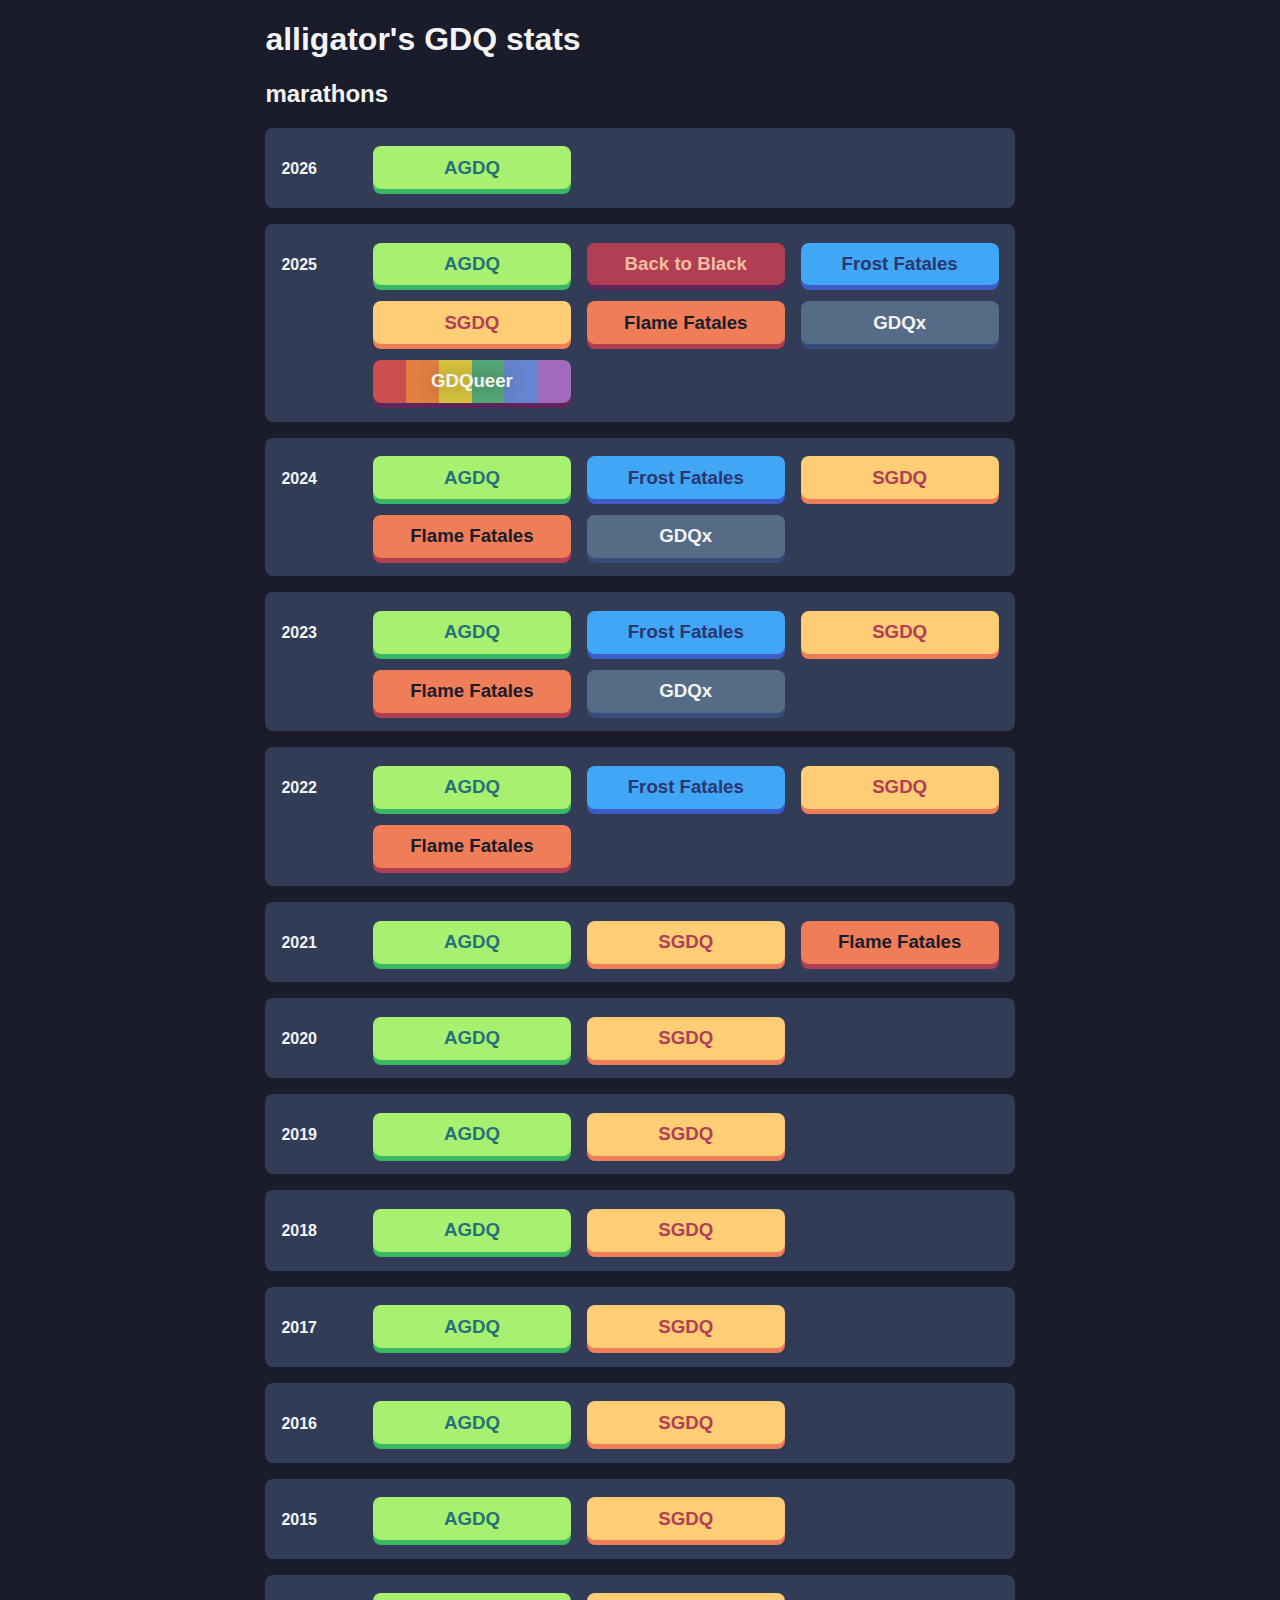
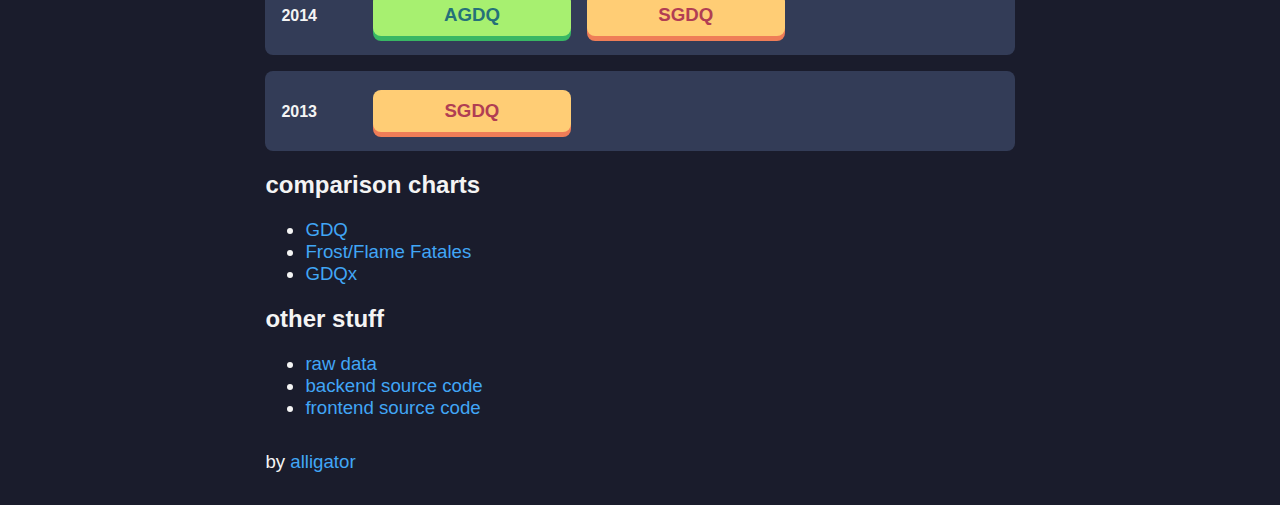
<file: index.html>
<!doctype html>
<head>
  <meta charset="utf-8">
  <meta name="viewport" content="width=device-width, initial-scale=1">
  <title>alligator's GDQ stats</title>
  <style>
:root {
  /* Very dark navy */
  --color-midnight:      #1a1c2c;
  /* Deep plum purple */
  --color-plum:          #5d275d;
  /* Muted crimson red */
  --color-crimson:       #b13e53;
  /* Warm coral orange */
  --color-coral:         #ef7d57;
  /* Soft sunflower yellow */
  --color-sunflower:     #ffcd75;
  /* Bright lime green */
  --color-lime:          #a7f070;
  /* Rich forest green */
  --color-forest:        #38b764;
  /* Deep teal blue */
  --color-teal:          #257179;
  /* Classic indigo blue */
  --color-indigo:        #29366f;
  /* Vivid royal blue */
  --color-royal-blue:    #3b5dc9;
  /* Clear sky blue */
  --color-sky-blue:      #41a6f6;
  /* Light aqua cyan */
  --color-aqua:          #73eff7;
  /* Off-white (alabaster) */
  --color-alabaster:     #f4f4f4;
  /* Cool steel blue */
  --color-steel-blue:    #94b0c2;
  /* Dusty slate blue */
  --color-slate-blue:    #566c86;
  /* Dark charcoal gray */
  --color-charcoal:      #333c57;
}

html {
  background-color: #1a1c2c;
}
body {
  font-family: -apple-system,BlinkMacSystemFont,"Segoe UI",Roboto,Oxygen-Sans,Ubuntu,Cantarell,"Helvetica Neue",sans-serif;
  color: var(--color-alabaster);
  max-width: 76ex;
  margin: 0 auto;
  padding: 0 1em;
  font-size: 14pt;
}

footer {
  margin: 2rem 0;
}

h1 {
  font-size: 24pt;
}
h2 {
  font-size: 18pt;
}
h3 {
  font-size: 1rem;
}

a, a:visited {
  color: var(--color-sky-blue);
  text-decoration: none;
}

.year {
  display: flex;
  align-items: baseline;
  gap: 1rem;
  margin-bottom: 1rem;
  background-color: var(--color-charcoal);
  padding: 0 1rem;
  border-radius: 8px;
}

.marathons {
  display: grid;
  /* grid-template-columns: repeat(auto-fit, minmax(160px, max-content)); */
  /* grid-template-columns: 1fr 1fr 1fr; */
  grid-template-columns: repeat(auto-fill, minmax(12rem, 1fr));
  gap: 1rem;
  flex: 1;
}
.marathons li {
  list-style: none;
  text-align: center;
}
.big-btn {
  transition: transform 0.1s ease;
}
.big-btn:hover {
  transform: scale(1.05);
}
.big-btn a {
  --bg-color: var(--color-royal-blue);
  --shadow-color: var(--color-indigo);
  display: block;
  border-radius: 8px;
  background-color: var(--bg-color);
  box-shadow: 0px 5px var(--shadow-color);
  padding: .65rem 1rem;
  white-space: pre;
  font-weight: bold;
}
.agdq a {
  --bg-color: var(--color-lime);
  --shadow-color: var(--color-forest);
  color: var(--color-teal);
}
.sgdq a {
  --bg-color: var(--color-sunflower);
  --shadow-color: var(--color-coral);
  color: var(--color-crimson);
}
.frost a {
  --bg-color: var(--color-sky-blue);
  --shadow-color: var(--color-royal-blue);
  color: var(--color-indigo);
}
.flame a {
  --bg-color: var(--color-coral);
  --shadow-color: var(--color-crimson);
  color: var(--color-midnight);
}
.gdqx a {
  --bg-color: var(--color-slate-blue);
  --shadow-color: #364c79;
  color: var(--color-alabaster);
}
.btb a {
  --bg-color: var(--color-crimson);
  --shadow-color: var(--color-plum);
  color: #f1bea3;
}
.gdqueer a {
  background-image: linear-gradient(90deg,
    #cc4f4f 0%,   #cc4f4f 16.6%,  /* red */
    #e0813f 16.6%, #e0813f 33.2%, /* orange */
    #d9c63e 33.2%, #d9c63e 49.8%, /* yellow */
    #56a977 49.8%, #56a977 66.4%, /* green */
    #6785ce 66.4%, #6785ce 83%,   /* blue */
    #a26abb 83%,   #a26abb 100%   /* purple */
  );
  --shadow-color: var(--color-plum);
  position: relative;
}

.gdqueer a > span {
  position: relative;
  z-index: 1;
  color: var(--color-alabaster);
}

.gdqueer a::before {
  content: "";
  position: absolute;
  z-index: 0;                   /* sit under the text span */
  pointer-events: none;

  /* centered strip */
  /* left: 1.6em; */
  /* right: 1.6em; */
  width: 8ex;
  top: 50%;
  height: 1.4em;                /* roughly one line tall */
  transform: translateY(-50%);

  background: rgba(0, 0, 0, 0.1);   /* lighten for readability */
  border-radius: .35em;
  filter: blur(8px);
}
  </style>
</head>
<body>
  <h1>alligator's GDQ stats</h1>
  <h2>marathons</h2>

  <div class="year">
    <h3>2026</h3>
    <ul class="marathons">
      <li class="big-btn agdq"><a href="/tracker/agdq26/">AGDQ</a></li>
    </ul>
  </div>

  <div class="year">
    <h3>2025</h3>
    <ul class="marathons">
      <li class="big-btn agdq"><a href="/tracker/agdq25/">AGDQ</a></li>
      <li class="big-btn btb"><a href="/tracker/btb25/">Back to Black</a></li>
      <li class="big-btn frost"><a href="/tracker/frost25/">Frost Fatales</a></li>
      <li class="big-btn sgdq"><a href="/tracker/sgdq25/">SGDQ</a></li>
      <li class="big-btn flame"><a href="/tracker/flame25/">Flame Fatales</a></li>
      <li class="big-btn gdqx"><a href="/tracker/gdqx25/">GDQx</a></li>
      <li class="big-btn gdqueer"><a href="/tracker/gdqueer25/"><span>GDQueer</span></a></li>
    </ul>
  </div>

  <div class="year">
    <h3>2024</h3>
    <ul class="marathons">
      <li class="big-btn agdq"><a href="/tracker/agdq24/">AGDQ</a></li>
      <li class="big-btn frost"><a href="/tracker/frost24/">Frost Fatales</a></li>
      <li class="big-btn sgdq"><a href="/tracker/sgdq24/">SGDQ</a></li>
      <li class="big-btn flame"><a href="/tracker/flame24/">Flame Fatales</a></li>
      <li class="big-btn gdqx"><a href="/tracker/gdqx24/">GDQx</a></li>
    </ul>
  </div>

  <div class="year">
    <h3>2023</h3>
    <ul class="marathons">
      <li class="big-btn agdq"><a href="/tracker/agdq23/">AGDQ</a></li>
      <li class="big-btn frost"><a href="/tracker/frost23/">Frost Fatales</a></li>
      <li class="big-btn sgdq"><a href="/tracker/sgdq23/">SGDQ</a></li>
      <li class="big-btn flame"><a href="/tracker/flame23/">Flame Fatales</a></li>
      <li class="big-btn gdqx"><a href="/tracker/gdqx23/">GDQx</a></li>
    </ul>
  </div>

  <div class="year">
    <h3>2022</h3>
    <ul class="marathons">
      <li class="big-btn agdq"><a href="/tracker/agdq22/">AGDQ</a></li>
      <li class="big-btn frost"><a href="/tracker/frost22/">Frost Fatales</a></li>
      <li class="big-btn sgdq"><a href="/tracker/sgdq22/">SGDQ</a></li>
      <li class="big-btn flame"><a href="/tracker/flame22/">Flame Fatales</a></li>
    </ul>
  </div>

  <div class="year">
    <h3>2021</h3>
    <ul class="marathons">
      <li class="big-btn agdq"><a href="/tracker/agdq21/">AGDQ</a></li>
      <li class="big-btn sgdq"><a href="/tracker/sgdq21/">SGDQ</a></li>
      <li class="big-btn flame"><a href="/tracker/flame21/">Flame Fatales</a></li>
    </ul>
  </div>

  <div class="year">
    <h3>2020</h3>
    <ul class="marathons">
      <li class="big-btn agdq"><a href="/tracker/agdq20/">AGDQ</a></li>
      <li class="big-btn sgdq"><a href="/tracker/sgdq20/">SGDQ</a></li>
    </ul>
  </div>

  <div class="year">
    <h3>2019</h3>
    <ul class="marathons">
      <li class="big-btn agdq"><a href="/tracker/agdq19/">AGDQ</a></li>
      <li class="big-btn sgdq"><a href="/tracker/sgdq19/">SGDQ</a></li>
    </ul>
  </div>

  <div class="year">
    <h3>2018</h3>
    <ul class="marathons">
      <li class="big-btn agdq"><a href="/tracker/agdq18/">AGDQ</a></li>
      <li class="big-btn sgdq"><a href="/tracker/sgdq18/">SGDQ</a></li>
    </ul>
  </div>

  <div class="year">
    <h3>2017</h3>
    <ul class="marathons">
      <li class="big-btn agdq"><a href="/tracker/agdq17/">AGDQ</a></li>
      <li class="big-btn sgdq"><a href="/tracker/sgdq17/">SGDQ</a></li>
    </ul>
  </div>

  <div class="year">
    <h3>2016</h3>
    <ul class="marathons">
      <li class="big-btn agdq"><a href="/tracker/agdq16/">AGDQ</a></li>
      <li class="big-btn sgdq"><a href="/tracker/sgdq16/">SGDQ</a></li>
    </ul>
  </div>

  <div class="year">
    <h3>2015</h3>
    <ul class="marathons">
      <li class="big-btn agdq"><a href="/tracker/agdq15/">AGDQ</a></li>
      <li class="big-btn sgdq"><a href="/tracker/sgdq15/">SGDQ</a></li>
    </ul>
  </div>

  <div class="year">
    <h3>2014</h3>
    <ul class="marathons">
      <li class="big-btn agdq"><a href="/tracker/agdq14/">AGDQ</a></li>
      <li class="big-btn sgdq"><a href="/tracker/sgdq14/">SGDQ</a></li>
    </ul>
  </div>

  <div class="year">
    <h3>2013</h3>
    <ul class="marathons">
      <li class="big-btn sgdq"><a href="/tracker/sgdq13/">SGDQ</a></li>
    </ul>
  </div>

  <h2>comparison charts</h2>
  <p>
    <ul>
      <li><a href="/comp/gdq/">GDQ</a></li>
      <li><a href="/comp/ff/">Frost/Flame Fatales</a></li>
      <li><a href="/comp/gdqx/">GDQx</a></li>
    </ul>
  </p>

  <h2>other stuff</h2>
  <p>
    <ul>
      <li><a href="https://github.com/alligator/agdq-stats">raw data</a></li>
      <li><a href="https://github.com/alligator/agdq-tracker">backend source code</a></li>
      <li><a href="https://github.com/Alligator/agdq-tracker-uplot">frontend source code</a></li>
    </ul>
  </p>

  <footer>
    by <a href="https://alligatr.co.uk">alligator</a>
  </footer>
</body>
</file>
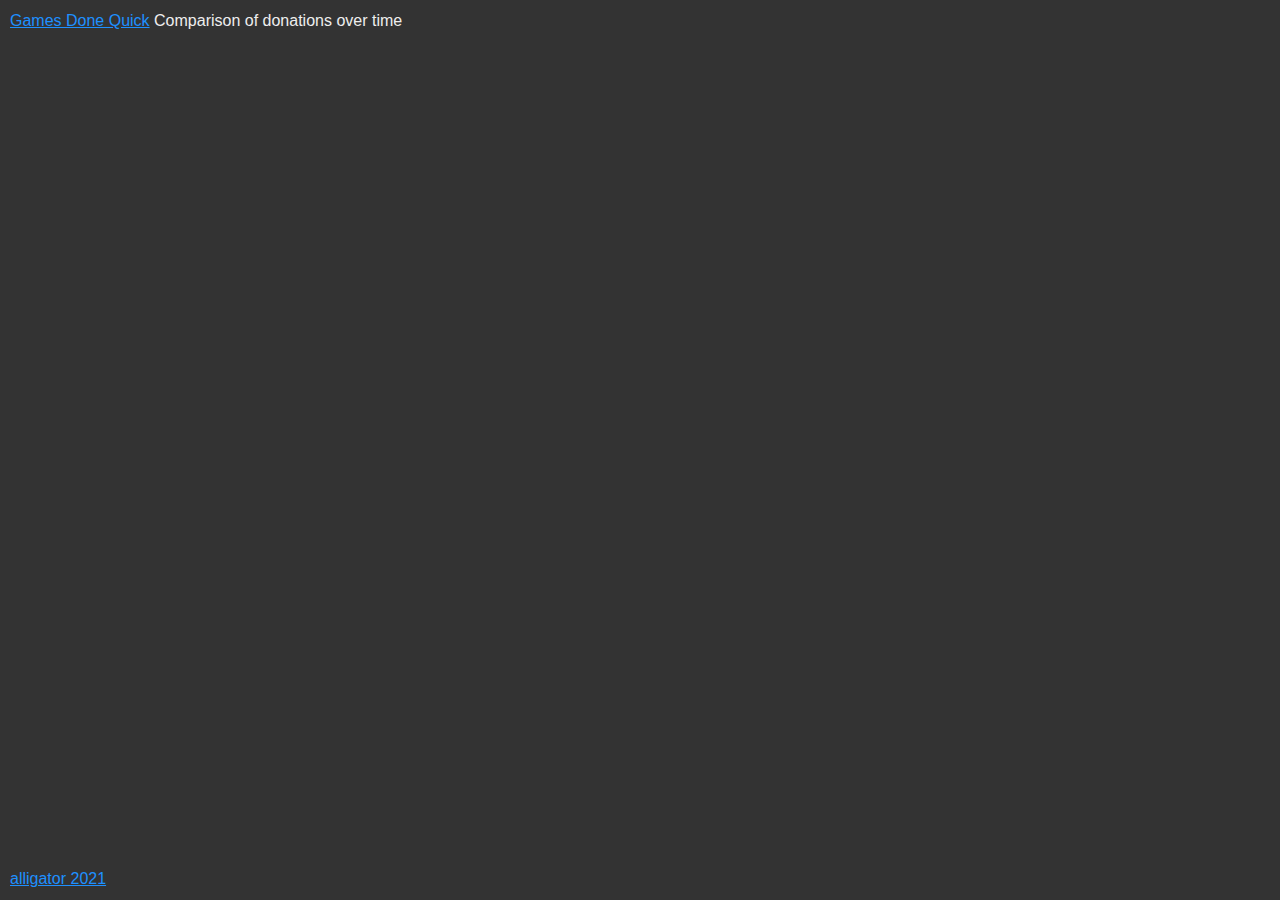
<file: misc/comparison-new/index.html>
<!DOCTYPE html>
<html lang="en">
  <head>
    <meta charset="utf-8">
    <script src="//ajax.googleapis.com/ajax/libs/jquery/1.10.2/jquery.min.js"></script>
    <script src="//d3js.org/d3.v3.min.js" charset="utf-8"></script>
    <!-- <script type="text/javascript" src="agdq.js"></script> -->
    <style>
body {
  font-family: -apple-system, BlinkMacSystemFont, "Segoe UI", Roboto, Helvetica, Arial, sans-serif, "Apple Color Emoji", "Segoe UI Emoji", "Segoe UI Symbol";
  background-color: #333;
  color: #eee;
  font-size: 12pt;
  padding: 0;
  margin: 0;
  line-height: 1.35;
}
.x.axis {
  font-size: 10pt;
}
.axis path,
.axis line {
  fill: none;
  stroke: #555;
  shape-rendering: crispEdges;
}

.line {
  fill: none;
  stroke-width: 1.5px;
}

.overlay {
  fill: none;
  pointer-events: all;
}

.focusline {
  stroke-width: 1px;
  fill: none;
  stroke: #ddd;
}

#main-chart, #games-chart {
  fill: #999;
  font-size: 12pt;
}

#main-checkboxes {
  display: flex;
  flex-wrap: wrap;
}

.tooltip {   
  pointer-events: none;
  position: absolute;           
  background-color: rgba(0, 0, 0, 0.5);
  font-size: 10pt;
  color: white;
  margin: 0;
  padding: 0;
  text-align: center;
  min-width: 150px;
  max-width: 150px;
  border-radius: 3px;
  display: flex;
  justify-content: space-around;
}

.tip-game {
  margin: 0;
  padding: .5em 1em 0 1em;
}

.tip-viewers, .tip-total {
  padding: .45em 0 .5em 0;
  display: inline-block;
  width: 50%;
  box-sizing: border-box;
    flex-grow 1;
}
.tip-viewers { color: #F8BBD0; }
.tip-total   { color: #C5CAE9; }

.tip-label {
  text-transform: lowercase;
  font-variant: small-caps;
  flex-grow 0;
}

a, a:visited {
  color: dodgerblue;
}
    </style>
    <title>GDQ Comparison - alligator</title>
  </head>
  <body>
    <div style="display: flex; flex-direction: column; height: 100vh; width: 100vw; padding: 10px; box-sizing: border-box">
      <header style="flex-grow: 0; margin-bottom: 1rem;">
        <a href="http://gamesdonequick.com/">Games Done Quick</a> Comparison of donations over time
      </header>

      <div style="flex-grow: 1; display: flex; flex-direction: column;">
        <div id="main-checkboxes"></div>
        <div style="flex-grow: 1" id="main-chart"></div>
      </div>

      <footer style="flex-grow: 0">
        <a href="http://alligatr.co.uk">alligator 2021</a>
      </footer>

      <script type="text/javascript" src="agdq-comparison.js"></script>
    </div>
  </body>
</html>
</file>
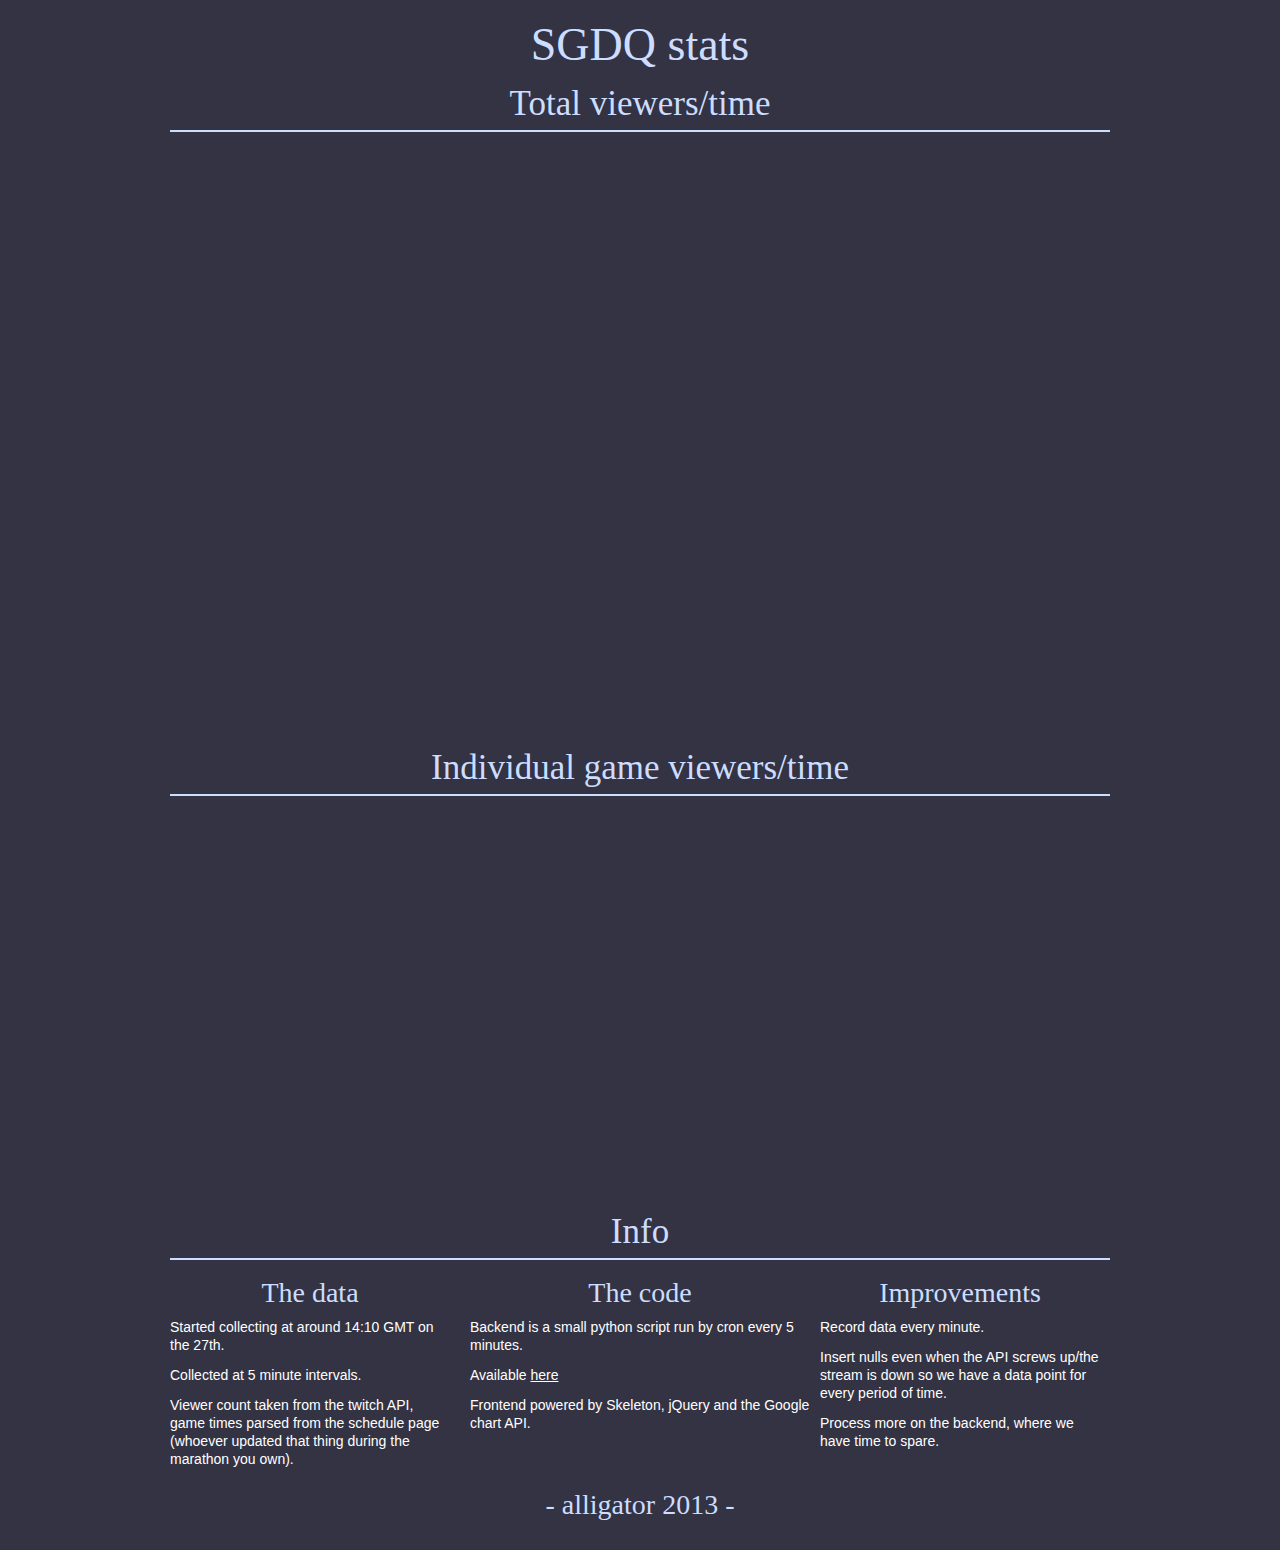
<file: misc/original-tracker/index.html>
<html>
  <head>
    <script src="//ajax.googleapis.com/ajax/libs/jquery/1.10.2/jquery.min.js"></script>
    <script type="text/javascript" src="https://www.google.com/jsapi"></script>
    <script type="text/javascript">
      google.load("visualization", "1", {packages:["corechart", "annotatedtimeline"]});
      google.setOnLoadCallback(function() {
        loadData();
      });
      
      var fg = '#fff';
      var bg = '#334';
      var colors = ['#fea'];
      var txt = {
        color: fg,
        fontName: 'Source Sans Pro'
      }

      function time() {
        return new Date().toLocaleString();
      }

      function fillGames(games, igd) {
        var elm = $('<ul>');
        for (var i = 0; i < games.length; i++) {
          elm.append('<li class="game-link">' + games[i][1] + '</li>');
        }
        $('#games').append(elm);

        var prev = undefined;
        $('.game-link').click(function(e) {
          var $e = $(e.target);
          if (prev)
            prev.toggleClass('active');
          $e.toggleClass('active');
          prev = $e;
          $('#games-chart').html('');

          var gameData = igd[$e.text()];
          var gs = $('#game-stats').html('');

          // remove nulls
          var gd = gameData.concat();
          for (var i = 0; i < gd.length; i++) {
            if (!gd[i][1]) {
              gd.splice(i, 1);
              i--; // wow
            }
          }
          var max = Math.max.apply(Math, gd.map(function(o) { return o[1]; }));
          var min = Math.min.apply(Math, gd.map(function(o) { return o[1]; }));
          var avg = 0;
          gd.forEach(function(e, i) { avg += e[1]; });
          avg = (avg/gd.length).toFixed(2);

          gs.append('<p>Max: ' + max + '</p>' +
                    '<p>Min: ' + min + '</p>' +
                    '<p>Avg: ' + avg + '</p>');

          var d = new google.visualization.DataTable();
          d.addColumn('string', 'time');
          d.addColumn('number', 'viewers');
          for (var i = 0; i < gameData.length; i++) {
            var t = gameData[i][0];
            var v = gameData[i][1];
            d.addRow([t, v]);
          }
          var options = {
            height: '400px',
            colors: colors,
            backgroundColor: bg,
            focusTarget: 'category',
            chartArea: {
              top: 5,
              left: 50,
              width: '88%',
              height: '88%'
            },
            pointSize: 6,
            legend: {position: 'none'},
            curveType: 'function',
            hAxis: {
              slantedText: false,
              maxAlternation: 1,
              textStyle: txt,
              titleTextStyle: txt,
              baselineColor: fg
            },
            vAxis: {
              gridlines: { count: -1 },
              textStyle: txt,
              titleTextStyle: txt,
              baselineColor: fg
            },
            interpolateNulls: true
          }
          var chart = new google.visualization.LineChart(document.getElementById('games-chart'));
          chart.draw(d, options);
        });
      }

      function loadData() {
        // var d = [['time', 'viewers']];
        var d = new google.visualization.DataTable();
        d.addColumn('string', 'time');
        d.addColumn('number', 'viewers');
        d.addColumn({type: 'string', role: 'annotation'});
        d.addColumn({type: 'string', role: 'annotationText'});
        $.getJSON('sgdq.json', function(data) {
            var games = data.games;
            var game = data.games.shift();
            // remove games before we started tracking
            while (true) {
              if (game[0] - data.viewers[0][0] < 0)
                game = data.games.shift();
              else
                break;
            }

            var ig = [game].concat(games);
            var individualGameData = {};
            individualGameData[game[1]] = [];
            var prevGame = '';

            var viewers = [];
            var prev = data.viewers[0][0];

            for (var i = 0; i < data.viewers.length; i++) {
              var t = new Date(data.viewers[i][0] * 1000).toLocaleString();
              var v = data.viewers[i][1];

              var gameAnnotation = null;
              var gameAnnotationText = null;

              if (data.viewers[i][0] - prev > 310
                  || i > 0 && Math.abs(v - data.viewers[i-1][1]) > v/4)
                v = null;

              if (i < data.viewers.length-1 && i > 1) {
                // are we between these two times
                var diffp = Math.abs(game[0] - data.viewers[i-1][0]);
                var diffc = Math.abs(game[0] - data.viewers[ i ][0]);
                var diffn = Math.abs(game[0] - data.viewers[i+1][0]);
                if (diffc < diffp && diffc < diffn || diffp < diffc) {
                  prevGame = game[1];
                  gameAnnotation = 'x';
                  gameAnnotationText = game[1];
                  var gt = game[0];
                  // check for dupes
                  game = data.games.shift();
                  if (!game)
                    break
                  if (gt == game[0]) {
                    gameAnnotationText += '\n' + game[1];
                    game = data.games.shift();
                  }
                }
              }

              if (individualGameData[prevGame])
                individualGameData[prevGame].push([t, v]);
              else
                individualGameData[prevGame] = [[t, v]];

              d.addRow([t, v, gameAnnotation, gameAnnotationText]);

              if (v) viewers.push(v);

              prev = data.viewers[i][0];
            }
            fillGames(ig, individualGameData);
            drawChart(d);

            var max = Math.max.apply(Math, viewers.map(function(o) { return o; }));
            var min = Math.min.apply(Math, viewers.map(function(o) { return o; }));
            var avg = 0;
            viewers.forEach(function(e, i) { avg += e; });
            avg = (avg/viewers.length).toFixed(2);
            $('#main-stats').append('<p>Max: ' + max + '</p>' +
                                    '<p>Min: ' + min + '</p>' +
                                    '<p>Avg: ' + avg + '</p>');
        });
      }

      function drawChart(data) {
        var options = {
          focusTarget: 'category',
          colors: colors,
          backgroundColor: bg,
           chartArea: {
            left: 100,
            top: 0,
            width: '100%',
            height: '85%'
           },
          legend: {position: 'none'},
          titleTextStyle: txt,
          hAxis: {
            slantedText: false,
            maxAlternation: 1,
            textStyle: txt,
            titleTextStyle: txt,
            baselineColor: fg
          },
          vAxis: {
            gridlines: { count: -1 },
            textStyle: txt,
            titleTextStyle: txt,
            baselineColor: fg
          },
          interpolateNulls: true,
          curveType: 'function'
          //,annotations: { style: 'line' }
        };

        var chart = new google.visualization.LineChart(document.getElementById('main-chart'));
        chart.draw(data, options);
      }
    </script>
    <link rel="stylesheet" href="stylesheets/base.css" />
    <link rel="stylesheet" href="stylesheets/skeleton.css" />
    <link rel="stylesheet" href="stylesheets/layout.css" />
    <title>SGDQ viewer tracker</title>
  </head>
  <body>
    <div class="container">

      <div class="sixteen columns">
        <h1>SGDQ stats</h1>
        <h2>Total viewers/time</h2>
        <div id="main-stats"></div>
        <div id="main-chart" style="width: 100%; height: 600px"></div>
      </div>

      <div class="sixteen columns clearfix">
        <h2>Individual game viewers/time</h2>
        <div class="five columns alpha">
          <div id="games"></div>
        </div>

        <div class="eleven columns omega">
          <div id="game-stats"></div>
          <div id="games-chart" style="width: 100%; height: 380px;"></div>
        </div>
      </div>


      <div class="sixteen columns">
        <h2>Info</h2>

        <div class="five columns alpha">
          <h3>The data</h2>
          <ul>
            <li>Started collecting at around 14:10 GMT on the 27th.</li>
            <li>Collected at 5 minute intervals.</li>
            <li>Viewer count taken from the twitch API, game times parsed from the schedule page (whoever updated that thing during the marathon you own).</li>
          </ul>
        </div>

        <div class="six columns omega">
          <h3>The code</h2>
          <ul>
            <li>Backend is a small python script run by cron every 5 minutes.</li>
            <li>Available <a href="https://gist.github.com/Alligator/6150112">here</a></li>
            <li>Frontend powered by Skeleton, jQuery and the Google chart API.</li>
          </ul>
        </div>

        <div class="five columns omega">
          <h3>Improvements</h3>
          <ul>
            <li>Record data every minute.</li>
            <li>Insert nulls even when the API screws up/the stream is down so we have a data point for every period of time.</li>
            <li>Process more on the backend, where we have time to spare.</li>
          </ul>
        </div>

      </div>
        <h3>- alligator 2013 -</h3>

    </div>
  </body>
</html>
</file>
<file: misc/original-tracker/stylesheets/base.css>
/*
* Skeleton V1.2
* Copyright 2011, Dave Gamache
* www.getskeleton.com
* Free to use under the MIT license.
* http://www.opensource.org/licenses/mit-license.php
* 6/20/2012
*/


/* Table of Content
==================================================
	#Reset & Basics
	#Basic Styles
	#Site Styles
	#Typography
	#Links
	#Lists
	#Images
	#Buttons
	#Forms
	#Misc */


/* #Reset & Basics (Inspired by E. Meyers)
================================================== */
	html, body, div, span, applet, object, iframe, h1, h2, h3, h4, h5, h6, p, blockquote, pre, a, abbr, acronym, address, big, cite, code, del, dfn, em, img, ins, kbd, q, s, samp, small, strike, strong, sub, sup, tt, var, b, u, i, center, dl, dt, dd, ol, ul, li, fieldset, form, label, legend, table, caption, tbody, tfoot, thead, tr, th, td, article, aside, canvas, details, embed, figure, figcaption, footer, header, hgroup, menu, nav, output, ruby, section, summary, time, mark, audio, video {
		margin: 0;
		padding: 0;
		border: 0;
		font-size: 100%;
		font: inherit;
		vertical-align: baseline; }
	article, aside, details, figcaption, figure, footer, header, hgroup, menu, nav, section {
		display: block; }
	body {
		line-height: 1; }
	ol, ul {
		list-style: none; }
	blockquote, q {
		quotes: none; }
	blockquote:before, blockquote:after,
	q:before, q:after {
		content: '';
		content: none; }
	table {
		border-collapse: collapse;
		border-spacing: 0; }


/* #Basic Styles
================================================== */
	body {
		background: #fff;
		font: 14px/21px "HelveticaNeue", "Helvetica Neue", Helvetica, Arial, sans-serif;
		color: #444;
		-webkit-font-smoothing: antialiased; /* Fix for webkit rendering */
		-webkit-text-size-adjust: 100%;
 }


/* #Typography
================================================== */
	h1, h2, h3, h4, h5, h6 {
		color: #181818;
		font-family: "Georgia", "Times New Roman", serif;
		font-weight: normal; }
	h1 a, h2 a, h3 a, h4 a, h5 a, h6 a { font-weight: inherit; }
	h1 { font-size: 46px; line-height: 50px; margin-bottom: 14px;}
	h2 { font-size: 35px; line-height: 40px; margin-bottom: 10px; }
	h3 { font-size: 28px; line-height: 34px; margin-bottom: 8px; }
	h4 { font-size: 21px; line-height: 30px; margin-bottom: 4px; }
	h5 { font-size: 17px; line-height: 24px; }
	h6 { font-size: 14px; line-height: 21px; }
	.subheader { color: #777; }

	p { margin: 0 0 20px 0; }
	p img { margin: 0; }
	p.lead { font-size: 21px; line-height: 27px; color: #777;  }

	em { font-style: italic; }
	strong { font-weight: bold; color: #333; }
	small { font-size: 80%; }

/*	Blockquotes  */
	blockquote, blockquote p { font-size: 17px; line-height: 24px; color: #777; font-style: italic; }
	blockquote { margin: 0 0 20px; padding: 9px 20px 0 19px; border-left: 1px solid #ddd; }
	blockquote cite { display: block; font-size: 12px; color: #555; }
	blockquote cite:before { content: "\2014 \0020"; }
	blockquote cite a, blockquote cite a:visited, blockquote cite a:visited { color: #555; }

	hr { border: solid #ddd; border-width: 1px 0 0; clear: both; margin: 10px 0 30px; height: 0; }


/* #Links
================================================== */
	a, a:visited { color: #333; text-decoration: underline; outline: 0; }
	a:hover, a:focus { color: #000; }
	p a, p a:visited { line-height: inherit; }


/* #Lists
================================================== */
	ul, ol { margin-bottom: 20px; }
	ul { list-style: none outside; }
	ol { list-style: decimal; }
	ol, ul.square, ul.circle, ul.disc { margin-left: 30px; }
	ul.square { list-style: square outside; }
	ul.circle { list-style: circle outside; }
	ul.disc { list-style: disc outside; }
	ul ul, ul ol,
	ol ol, ol ul { margin: 4px 0 5px 30px; font-size: 90%;  }
	ul ul li, ul ol li,
	ol ol li, ol ul li { margin-bottom: 6px; }
	li { line-height: 18px; margin-bottom: 12px; }
	ul.large li { line-height: 21px; }
	li p { line-height: 21px; }

/* #Images
================================================== */

	img.scale-with-grid {
		max-width: 100%;
		height: auto; }


/* #Buttons
================================================== */

	.button,
	button,
	input[type="submit"],
	input[type="reset"],
	input[type="button"] {
		background: #eee; /* Old browsers */
		background: #eee -moz-linear-gradient(top, rgba(255,255,255,.2) 0%, rgba(0,0,0,.2) 100%); /* FF3.6+ */
		background: #eee -webkit-gradient(linear, left top, left bottom, color-stop(0%,rgba(255,255,255,.2)), color-stop(100%,rgba(0,0,0,.2))); /* Chrome,Safari4+ */
		background: #eee -webkit-linear-gradient(top, rgba(255,255,255,.2) 0%,rgba(0,0,0,.2) 100%); /* Chrome10+,Safari5.1+ */
		background: #eee -o-linear-gradient(top, rgba(255,255,255,.2) 0%,rgba(0,0,0,.2) 100%); /* Opera11.10+ */
		background: #eee -ms-linear-gradient(top, rgba(255,255,255,.2) 0%,rgba(0,0,0,.2) 100%); /* IE10+ */
		background: #eee linear-gradient(top, rgba(255,255,255,.2) 0%,rgba(0,0,0,.2) 100%); /* W3C */
	  border: 1px solid #aaa;
	  border-top: 1px solid #ccc;
	  border-left: 1px solid #ccc;
	  -moz-border-radius: 3px;
	  -webkit-border-radius: 3px;
	  border-radius: 3px;
	  color: #444;
	  display: inline-block;
	  font-size: 11px;
	  font-weight: bold;
	  text-decoration: none;
	  text-shadow: 0 1px rgba(255, 255, 255, .75);
	  cursor: pointer;
	  margin-bottom: 20px;
	  line-height: normal;
	  padding: 8px 10px;
	  font-family: "HelveticaNeue", "Helvetica Neue", Helvetica, Arial, sans-serif; }

	.button:hover,
	button:hover,
	input[type="submit"]:hover,
	input[type="reset"]:hover,
	input[type="button"]:hover {
		color: #222;
		background: #ddd; /* Old browsers */
		background: #ddd -moz-linear-gradient(top, rgba(255,255,255,.3) 0%, rgba(0,0,0,.3) 100%); /* FF3.6+ */
		background: #ddd -webkit-gradient(linear, left top, left bottom, color-stop(0%,rgba(255,255,255,.3)), color-stop(100%,rgba(0,0,0,.3))); /* Chrome,Safari4+ */
		background: #ddd -webkit-linear-gradient(top, rgba(255,255,255,.3) 0%,rgba(0,0,0,.3) 100%); /* Chrome10+,Safari5.1+ */
		background: #ddd -o-linear-gradient(top, rgba(255,255,255,.3) 0%,rgba(0,0,0,.3) 100%); /* Opera11.10+ */
		background: #ddd -ms-linear-gradient(top, rgba(255,255,255,.3) 0%,rgba(0,0,0,.3) 100%); /* IE10+ */
		background: #ddd linear-gradient(top, rgba(255,255,255,.3) 0%,rgba(0,0,0,.3) 100%); /* W3C */
	  border: 1px solid #888;
	  border-top: 1px solid #aaa;
	  border-left: 1px solid #aaa; }

	.button:active,
	button:active,
	input[type="submit"]:active,
	input[type="reset"]:active,
	input[type="button"]:active {
		border: 1px solid #666;
		background: #ccc; /* Old browsers */
		background: #ccc -moz-linear-gradient(top, rgba(255,255,255,.35) 0%, rgba(10,10,10,.4) 100%); /* FF3.6+ */
		background: #ccc -webkit-gradient(linear, left top, left bottom, color-stop(0%,rgba(255,255,255,.35)), color-stop(100%,rgba(10,10,10,.4))); /* Chrome,Safari4+ */
		background: #ccc -webkit-linear-gradient(top, rgba(255,255,255,.35) 0%,rgba(10,10,10,.4) 100%); /* Chrome10+,Safari5.1+ */
		background: #ccc -o-linear-gradient(top, rgba(255,255,255,.35) 0%,rgba(10,10,10,.4) 100%); /* Opera11.10+ */
		background: #ccc -ms-linear-gradient(top, rgba(255,255,255,.35) 0%,rgba(10,10,10,.4) 100%); /* IE10+ */
		background: #ccc linear-gradient(top, rgba(255,255,255,.35) 0%,rgba(10,10,10,.4) 100%); /* W3C */ }

	.button.full-width,
	button.full-width,
	input[type="submit"].full-width,
	input[type="reset"].full-width,
	input[type="button"].full-width {
		width: 100%;
		padding-left: 0 !important;
		padding-right: 0 !important;
		text-align: center; }

	/* Fix for odd Mozilla border & padding issues */
	button::-moz-focus-inner,
	input::-moz-focus-inner {
    border: 0;
    padding: 0;
	}


/* #Forms
================================================== */

	form {
		margin-bottom: 20px; }
	fieldset {
		margin-bottom: 20px; }
	input[type="text"],
	input[type="password"],
	input[type="email"],
	textarea,
	select {
		border: 1px solid #ccc;
		padding: 6px 4px;
		outline: none;
		-moz-border-radius: 2px;
		-webkit-border-radius: 2px;
		border-radius: 2px;
		font: 13px "HelveticaNeue", "Helvetica Neue", Helvetica, Arial, sans-serif;
		color: #777;
		margin: 0;
		width: 210px;
		max-width: 100%;
		display: block;
		margin-bottom: 20px;
		background: #fff; }
	select {
		padding: 0; }
	input[type="text"]:focus,
	input[type="password"]:focus,
	input[type="email"]:focus,
	textarea:focus {
		border: 1px solid #aaa;
 		color: #444;
 		-moz-box-shadow: 0 0 3px rgba(0,0,0,.2);
		-webkit-box-shadow: 0 0 3px rgba(0,0,0,.2);
		box-shadow:  0 0 3px rgba(0,0,0,.2); }
	textarea {
		min-height: 60px; }
	label,
	legend {
		display: block;
		font-weight: bold;
		font-size: 13px;  }
	select {
		width: 220px; }
	input[type="checkbox"] {
		display: inline; }
	label span,
	legend span {
		font-weight: normal;
		font-size: 13px;
		color: #444; }

/* #Misc
================================================== */
	.remove-bottom { margin-bottom: 0 !important; }
	.half-bottom { margin-bottom: 10px !important; }
	.add-bottom { margin-bottom: 20px !important; }
</file>
<file: misc/original-tracker/stylesheets/skeleton.css>
/*
* Skeleton V1.2
* Copyright 2011, Dave Gamache
* www.getskeleton.com
* Free to use under the MIT license.
* http://www.opensource.org/licenses/mit-license.php
* 6/20/2012
*/


/* Table of Contents
==================================================
    #Base 960 Grid
    #Tablet (Portrait)
    #Mobile (Portrait)
    #Mobile (Landscape)
    #Clearing */



/* #Base 960 Grid
================================================== */

    .container                                  { position: relative; width: 960px; margin: 0 auto; padding: 0; }
    .container .column,
    .container .columns                         { float: left; display: inline; margin-left: 10px; margin-right: 10px; }
    .row                                        { margin-bottom: 20px; }

    /* Nested Column Classes */
    .column.alpha, .columns.alpha               { margin-left: 0; }
    .column.omega, .columns.omega               { margin-right: 0; }

    /* Base Grid */
    .container .one.column,
    .container .one.columns                     { width: 40px;  }
    .container .two.columns                     { width: 100px; }
    .container .three.columns                   { width: 160px; }
    .container .four.columns                    { width: 220px; }
    .container .five.columns                    { width: 280px; }
    .container .six.columns                     { width: 340px; }
    .container .seven.columns                   { width: 400px; }
    .container .eight.columns                   { width: 460px; }
    .container .nine.columns                    { width: 520px; }
    .container .ten.columns                     { width: 580px; }
    .container .eleven.columns                  { width: 640px; }
    .container .twelve.columns                  { width: 700px; }
    .container .thirteen.columns                { width: 760px; }
    .container .fourteen.columns                { width: 820px; }
    .container .fifteen.columns                 { width: 880px; }
    .container .sixteen.columns                 { width: 940px; }

    .container .one-third.column                { width: 300px; }
    .container .two-thirds.column               { width: 620px; }

    /* Offsets */
    .container .offset-by-one                   { padding-left: 60px;  }
    .container .offset-by-two                   { padding-left: 120px; }
    .container .offset-by-three                 { padding-left: 180px; }
    .container .offset-by-four                  { padding-left: 240px; }
    .container .offset-by-five                  { padding-left: 300px; }
    .container .offset-by-six                   { padding-left: 360px; }
    .container .offset-by-seven                 { padding-left: 420px; }
    .container .offset-by-eight                 { padding-left: 480px; }
    .container .offset-by-nine                  { padding-left: 540px; }
    .container .offset-by-ten                   { padding-left: 600px; }
    .container .offset-by-eleven                { padding-left: 660px; }
    .container .offset-by-twelve                { padding-left: 720px; }
    .container .offset-by-thirteen              { padding-left: 780px; }
    .container .offset-by-fourteen              { padding-left: 840px; }
    .container .offset-by-fifteen               { padding-left: 900px; }



/* #Tablet (Portrait)
================================================== */

    /* Note: Design for a width of 768px */

    @media only screen and (min-width: 768px) and (max-width: 959px) {
        .container                                  { width: 768px; }
        .container .column,
        .container .columns                         { margin-left: 10px; margin-right: 10px;  }
        .column.alpha, .columns.alpha               { margin-left: 0; margin-right: 10px; }
        .column.omega, .columns.omega               { margin-right: 0; margin-left: 10px; }
        .alpha.omega                                { margin-left: 0; margin-right: 0; }

        .container .one.column,
        .container .one.columns                     { width: 28px; }
        .container .two.columns                     { width: 76px; }
        .container .three.columns                   { width: 124px; }
        .container .four.columns                    { width: 172px; }
        .container .five.columns                    { width: 220px; }
        .container .six.columns                     { width: 268px; }
        .container .seven.columns                   { width: 316px; }
        .container .eight.columns                   { width: 364px; }
        .container .nine.columns                    { width: 412px; }
        .container .ten.columns                     { width: 460px; }
        .container .eleven.columns                  { width: 508px; }
        .container .twelve.columns                  { width: 556px; }
        .container .thirteen.columns                { width: 604px; }
        .container .fourteen.columns                { width: 652px; }
        .container .fifteen.columns                 { width: 700px; }
        .container .sixteen.columns                 { width: 748px; }

        .container .one-third.column                { width: 236px; }
        .container .two-thirds.column               { width: 492px; }

        /* Offsets */
        .container .offset-by-one                   { padding-left: 48px; }
        .container .offset-by-two                   { padding-left: 96px; }
        .container .offset-by-three                 { padding-left: 144px; }
        .container .offset-by-four                  { padding-left: 192px; }
        .container .offset-by-five                  { padding-left: 240px; }
        .container .offset-by-six                   { padding-left: 288px; }
        .container .offset-by-seven                 { padding-left: 336px; }
        .container .offset-by-eight                 { padding-left: 384px; }
        .container .offset-by-nine                  { padding-left: 432px; }
        .container .offset-by-ten                   { padding-left: 480px; }
        .container .offset-by-eleven                { padding-left: 528px; }
        .container .offset-by-twelve                { padding-left: 576px; }
        .container .offset-by-thirteen              { padding-left: 624px; }
        .container .offset-by-fourteen              { padding-left: 672px; }
        .container .offset-by-fifteen               { padding-left: 720px; }
    }


/*  #Mobile (Portrait)
================================================== */

    /* Note: Design for a width of 320px */

    @media only screen and (max-width: 767px) {
        .container { width: 300px; }
        .container .columns,
        .container .column { margin: 0; }

        .container .one.column,
        .container .one.columns,
        .container .two.columns,
        .container .three.columns,
        .container .four.columns,
        .container .five.columns,
        .container .six.columns,
        .container .seven.columns,
        .container .eight.columns,
        .container .nine.columns,
        .container .ten.columns,
        .container .eleven.columns,
        .container .twelve.columns,
        .container .thirteen.columns,
        .container .fourteen.columns,
        .container .fifteen.columns,
        .container .sixteen.columns,
        .container .one-third.column,
        .container .two-thirds.column  { width: 300px; }

        /* Offsets */
        .container .offset-by-one,
        .container .offset-by-two,
        .container .offset-by-three,
        .container .offset-by-four,
        .container .offset-by-five,
        .container .offset-by-six,
        .container .offset-by-seven,
        .container .offset-by-eight,
        .container .offset-by-nine,
        .container .offset-by-ten,
        .container .offset-by-eleven,
        .container .offset-by-twelve,
        .container .offset-by-thirteen,
        .container .offset-by-fourteen,
        .container .offset-by-fifteen { padding-left: 0; }

    }


/* #Mobile (Landscape)
================================================== */

    /* Note: Design for a width of 480px */

    @media only screen and (min-width: 480px) and (max-width: 767px) {
        .container { width: 420px; }
        .container .columns,
        .container .column { margin: 0; }

        .container .one.column,
        .container .one.columns,
        .container .two.columns,
        .container .three.columns,
        .container .four.columns,
        .container .five.columns,
        .container .six.columns,
        .container .seven.columns,
        .container .eight.columns,
        .container .nine.columns,
        .container .ten.columns,
        .container .eleven.columns,
        .container .twelve.columns,
        .container .thirteen.columns,
        .container .fourteen.columns,
        .container .fifteen.columns,
        .container .sixteen.columns,
        .container .one-third.column,
        .container .two-thirds.column { width: 420px; }
    }


/* #Clearing
================================================== */

    /* Self Clearing Goodness */
    .container:after { content: "\0020"; display: block; height: 0; clear: both; visibility: hidden; }

    /* Use clearfix class on parent to clear nested columns,
    or wrap each row of columns in a <div class="row"> */
    .clearfix:before,
    .clearfix:after,
    .row:before,
    .row:after {
      content: '\0020';
      display: block;
      overflow: hidden;
      visibility: hidden;
      width: 0;
      height: 0; }
    .row:after,
    .clearfix:after {
      clear: both; }
    .row,
    .clearfix {
      zoom: 1; }

    /* You can also use a <br class="clear" /> to clear columns */
    .clear {
      clear: both;
      display: block;
      overflow: hidden;
      visibility: hidden;
      width: 0;
      height: 0;
    }
</file>
<file: misc/original-tracker/stylesheets/layout.css>
@import url(http://fonts.googleapis.com/css?family=Source+Sans+Pro:400,200);

body {
  font-family: 'Source Sans Pro' sans-serif;
  background-color: #334;
  color: #fff;
}

h1, h2, h3 {
  color: #cdf;
  font-family: 'Source Sans Pro' sans-serif;
  font-weight: bold;
  text-align: center;
  font-weight: normal;
}

h2 {
  border-bottom: 2px solid #cdf;
  padding-bottom: 6px;
  margin-bottom: 16px;
}

.container {
  padding-top:    20px;
  padding-bottom: 20px;
}

#games {
  height: 400px;
  overflow-y: scroll;
}
.game-link {
  cursor: pointer;
  margin: 0;
  padding: 2px 1ex;
}
.game-link.active {
  background-color: #cdf;
  color: #334;
}
.game-link:hover {
  color: #cdf;
}
.game-link.active:hover {
  color: #334;
}

#game-stats p, #main-stats p {
  margin:  0;
  padding: 0;
  display: inline-block;
  width: 32%;
  text-align: center;
}

a, a:visited {
  color: #fff;
}
a:hover {
  color: #aef;
}
/* #Media Queries
================================================== */

	/* Smaller than standard 960 (devices and browsers) */
	@media only screen and (max-width: 959px) {}

	/* Tablet Portrait size to standard 960 (devices and browsers) */
	@media only screen and (min-width: 768px) and (max-width: 959px) {}

	/* All Mobile Sizes (devices and browser) */
	@media only screen and (max-width: 767px) {}

	/* Mobile Landscape Size to Tablet Portrait (devices and browsers) */
	@media only screen and (min-width: 480px) and (max-width: 767px) {}

	/* Mobile Portrait Size to Mobile Landscape Size (devices and browsers) */
	@media only screen and (max-width: 479px) {}
</file>
